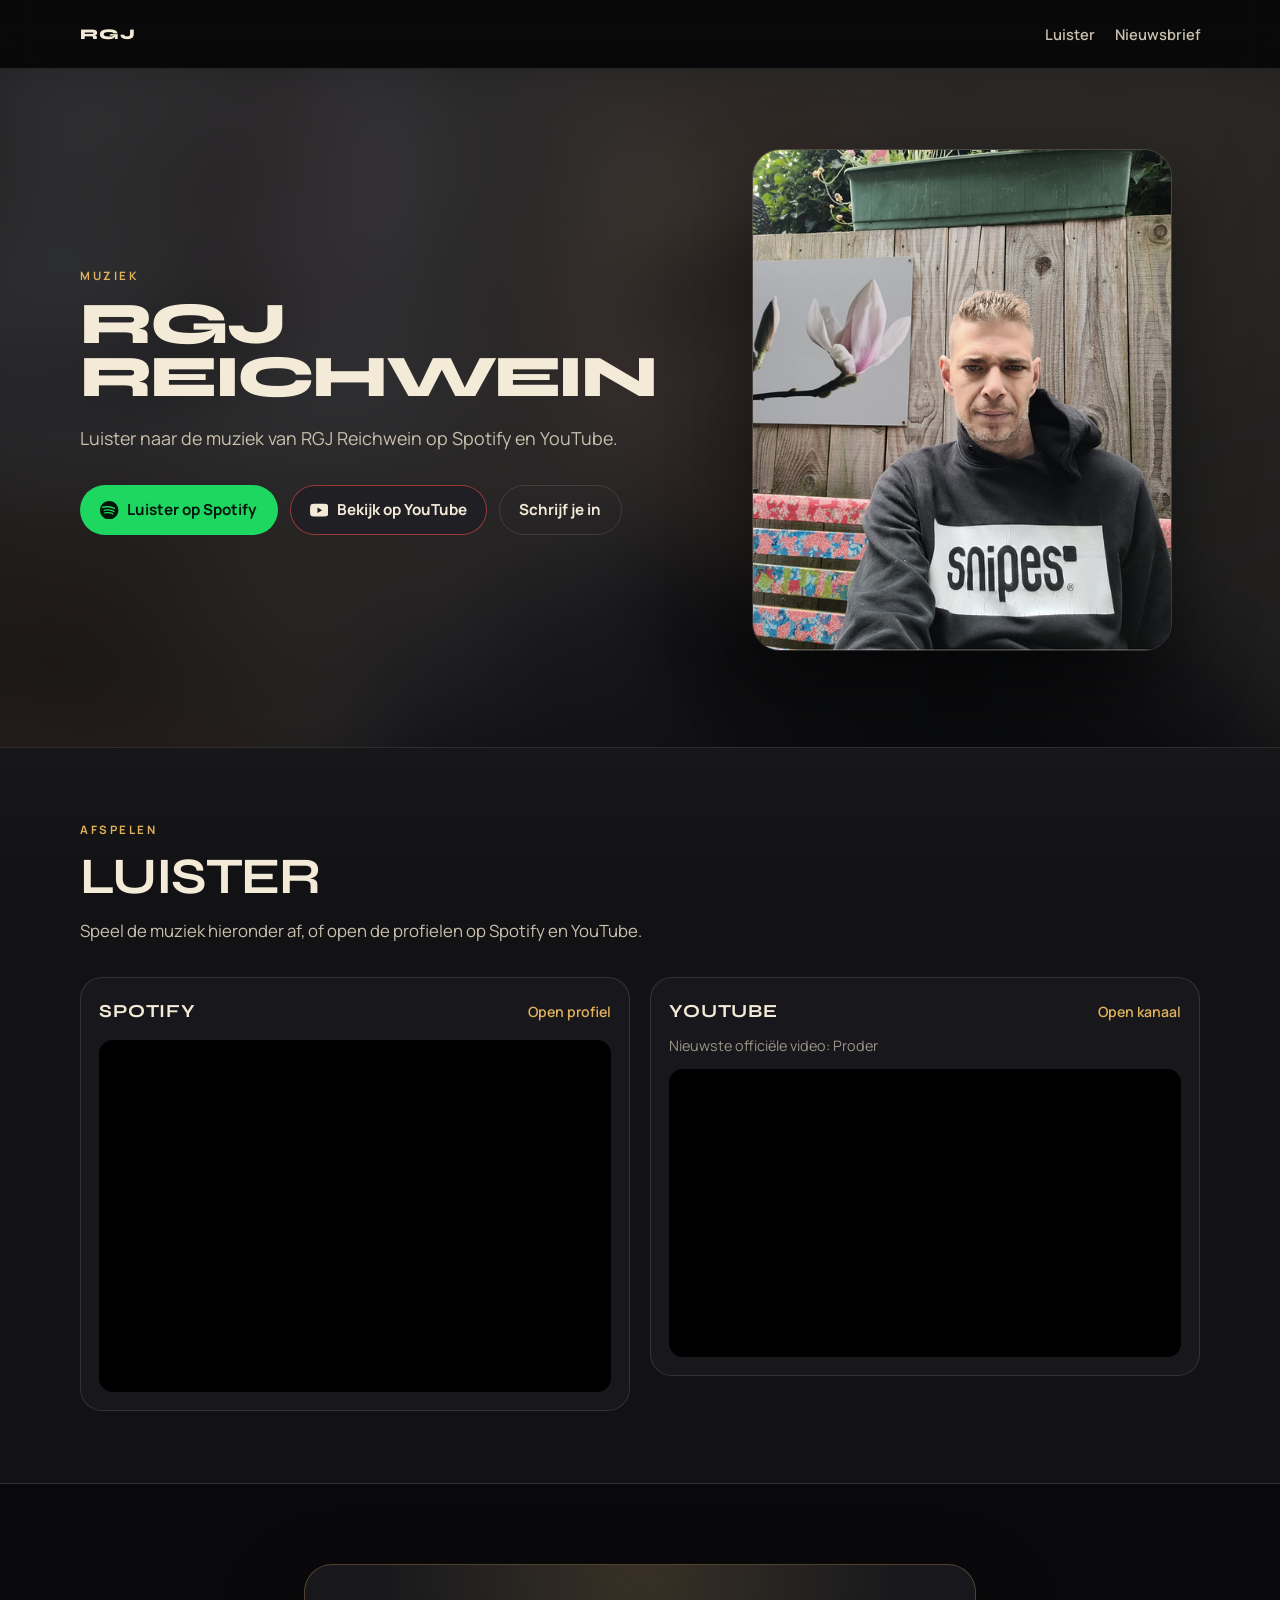
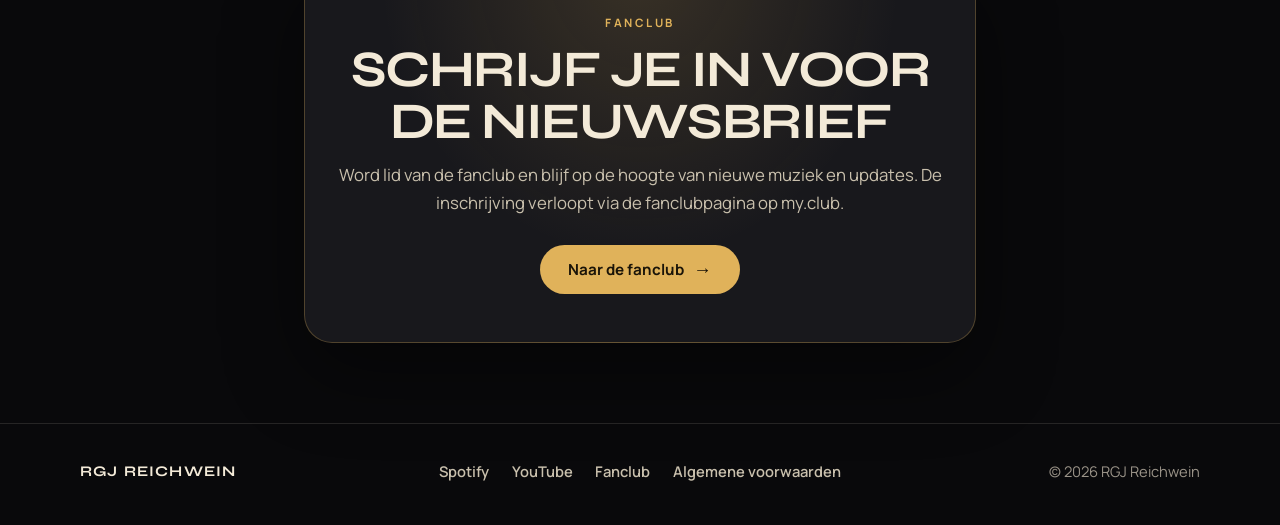
<file: index.html>
<!DOCTYPE html>
<html lang="nl">
<head>
  <meta charset="utf-8">
  <meta name="viewport" content="width=device-width, initial-scale=1">
  <title>RGJ Reichwein</title>
  <meta name="description" content="Luister naar de muziek van RGJ Reichwein op Spotify en YouTube, en schrijf je in voor de nieuwsbrief via de fanclub.">
  <meta name="theme-color" content="#0a0a0c">
  <link rel="icon" type="image/png" sizes="32x32" href="images/favicon-32.png">
  <link rel="icon" type="image/png" sizes="48x48" href="images/favicon.png">
  <link rel="apple-touch-icon" href="images/apple-touch-icon.png">
  <meta property="og:title" content="RGJ Reichwein">
  <meta property="og:description" content="Luister naar de muziek van RGJ Reichwein op Spotify en YouTube, en schrijf je in voor de nieuwsbrief via de fanclub.">
  <meta property="og:image" content="images/artist.jpg">
  <meta property="og:type" content="website">
  <link rel="stylesheet" href="styles.css">
</head>
<body>
  <a class="skip-link" href="#inhoud">Ga naar inhoud</a>

  <header class="site-header">
    <div class="wrap header-inner">
      <a class="logo" href="#top">RGJ</a>
      <nav class="nav" aria-label="Hoofdnavigatie">
        <a href="#luister">Luister</a>
        <a href="#nieuwsbrief">Nieuwsbrief</a>
      </nav>
    </div>
  </header>

  <main id="top">
    <section class="hero" aria-labelledby="artiest-naam">
      <div class="hero-bg" aria-hidden="true"></div>
      <div class="wrap hero-grid">
        <div class="hero-copy">
          <p class="kicker">Muziek</p>
          <h1 id="artiest-naam">RGJ<br>Reichwein</h1>
          <p class="lede">Luister naar de muziek van RGJ Reichwein op Spotify en YouTube.</p>
          <div class="hero-actions">
            <a class="btn btn-spotify" href="https://open.spotify.com/artist/2ghpQO7NisO6MWl7ScVhqW" target="_blank" rel="noopener noreferrer">
              <svg class="icon" viewBox="0 0 24 24" aria-hidden="true"><path fill="currentColor" d="M12 0C5.4 0 0 5.4 0 12s5.4 12 12 12 12-5.4 12-12S18.66 0 12 0zm5.52 17.34c-.24.36-.66.48-1.02.24-2.82-1.74-6.36-2.1-10.56-1.14-.42.12-.78-.18-.9-.54-.12-.42.18-.78.54-.9 4.56-1.02 8.52-.6 11.64 1.32.42.18.48.66.3 1.02zm1.44-3.18c-.3.42-.84.6-1.26.3-3.24-1.98-8.16-2.58-11.94-1.38-.48.12-.96-.12-1.08-.6-.12-.48.12-.96.6-1.08 4.32-1.32 9.72-.66 13.38 1.62.36.18.54.78.3 1.14zM18.12 10.5c-3.9-2.28-10.32-2.52-14.04-1.38-.54.18-1.14-.12-1.32-.66-.18-.54.12-1.14.66-1.32 4.26-1.26 11.28-1.02 15.72 1.62.54.3.72.96.42 1.44-.3.48-.96.66-1.44.3z"/></svg>
              Luister op Spotify
            </a>
            <a class="btn btn-youtube" href="https://www.youtube.com/channel/UC7Hu2FZ2Aiutd3VELVDs6Pg" target="_blank" rel="noopener noreferrer">
              <svg class="icon" viewBox="0 0 24 24" aria-hidden="true"><path fill="currentColor" d="M23.5 6.2a3.02 3.02 0 0 0-2.13-2.14C19.54 3.7 12 3.7 12 3.7s-7.54 0-9.37.36A3.02 3.02 0 0 0 .5 6.2 31.6 31.6 0 0 0 0 12a31.6 31.6 0 0 0 .5 5.8 3.02 3.02 0 0 0 2.13 2.14c1.83.36 9.37.36 9.37.36s7.54 0 9.37-.36a3.02 3.02 0 0 0 2.13-2.14A31.6 31.6 0 0 0 24 12a31.6 31.6 0 0 0-.5-5.8zM9.75 15.57V8.43L15.84 12l-6.09 3.57z"/></svg>
              Bekijk op YouTube
            </a>
            <a class="btn btn-ghost" href="#nieuwsbrief">Schrijf je in</a>
          </div>
        </div>
        <figure class="hero-photo">
          <img src="images/artist.jpg" width="535" height="640" alt="Portret van RGJ Reichwein">
        </figure>
      </div>
    </section>

    <section id="luister" class="section listen">
      <div class="wrap" id="inhoud">
        <header class="section-head">
          <p class="kicker">Afspelen</p>
          <h2>Luister</h2>
          <p class="section-intro">Speel de muziek hieronder af, of open de profielen op Spotify en YouTube.</p>
        </header>

        <div class="players">
          <article class="player-card">
            <div class="player-head">
              <h3>Spotify</h3>
              <a class="text-link" href="https://open.spotify.com/artist/2ghpQO7NisO6MWl7ScVhqW" target="_blank" rel="noopener noreferrer">Open profiel</a>
            </div>
            <div class="embed">
              <iframe
                title="Spotify: RGJ Reichwein"
                src="https://open.spotify.com/embed/artist/2ghpQO7NisO6MWl7ScVhqW?utm_source=generator&amp;theme=0"
                width="100%"
                height="352"
                allow="autoplay; clipboard-write; encrypted-media; fullscreen; picture-in-picture"
                loading="lazy"
                allowfullscreen></iframe>
            </div>
          </article>

          <article class="player-card">
            <div class="player-head">
              <h3>YouTube</h3>
              <a class="text-link" href="https://www.youtube.com/channel/UC7Hu2FZ2Aiutd3VELVDs6Pg" target="_blank" rel="noopener noreferrer">Open kanaal</a>
            </div>
            <p class="embed-caption">Nieuwste officiële video: Proder</p>
            <div class="embed embed-yt">
              <iframe
                title="Proder — RGJ Reichwein"
                src="https://www.youtube.com/embed/44KjSWqQ24o"
                width="100%"
                height="352"
                allow="accelerometer; autoplay; clipboard-write; encrypted-media; gyroscope; picture-in-picture; web-share"
                loading="lazy"
                allowfullscreen></iframe>
            </div>
          </article>
        </div>
      </div>
    </section>

    <section id="nieuwsbrief" class="section newsletter">
      <div class="wrap">
        <div class="newsletter-card">
          <p class="kicker">Fanclub</p>
          <h2>Schrijf je in voor de nieuwsbrief</h2>
          <p>Word lid van de fanclub en blijf op de hoogte van nieuwe muziek en updates. De inschrijving verloopt via de fanclubpagina op my.club.</p>
          <a class="btn btn-gold" href="https://my.club/Raysletje" target="_blank" rel="noopener noreferrer">
            Naar de fanclub
            <span class="btn-arrow" aria-hidden="true">→</span>
          </a>
        </div>
      </div>
    </section>
  </main>

  <footer class="site-footer">
    <div class="wrap footer-inner">
      <p class="footer-name">RGJ Reichwein</p>
      <div class="footer-links">
        <a href="https://open.spotify.com/artist/2ghpQO7NisO6MWl7ScVhqW" target="_blank" rel="noopener noreferrer">Spotify</a>
        <a href="https://www.youtube.com/channel/UC7Hu2FZ2Aiutd3VELVDs6Pg" target="_blank" rel="noopener noreferrer">YouTube</a>
        <a href="https://my.club/Raysletje" target="_blank" rel="noopener noreferrer">Fanclub</a>
        <a href="voorwaarden.html">Algemene voorwaarden</a>
      </div>
      <p class="footer-copy">© 2026 RGJ Reichwein</p>
    </div>
  </footer>
</body>
</html>
</file>
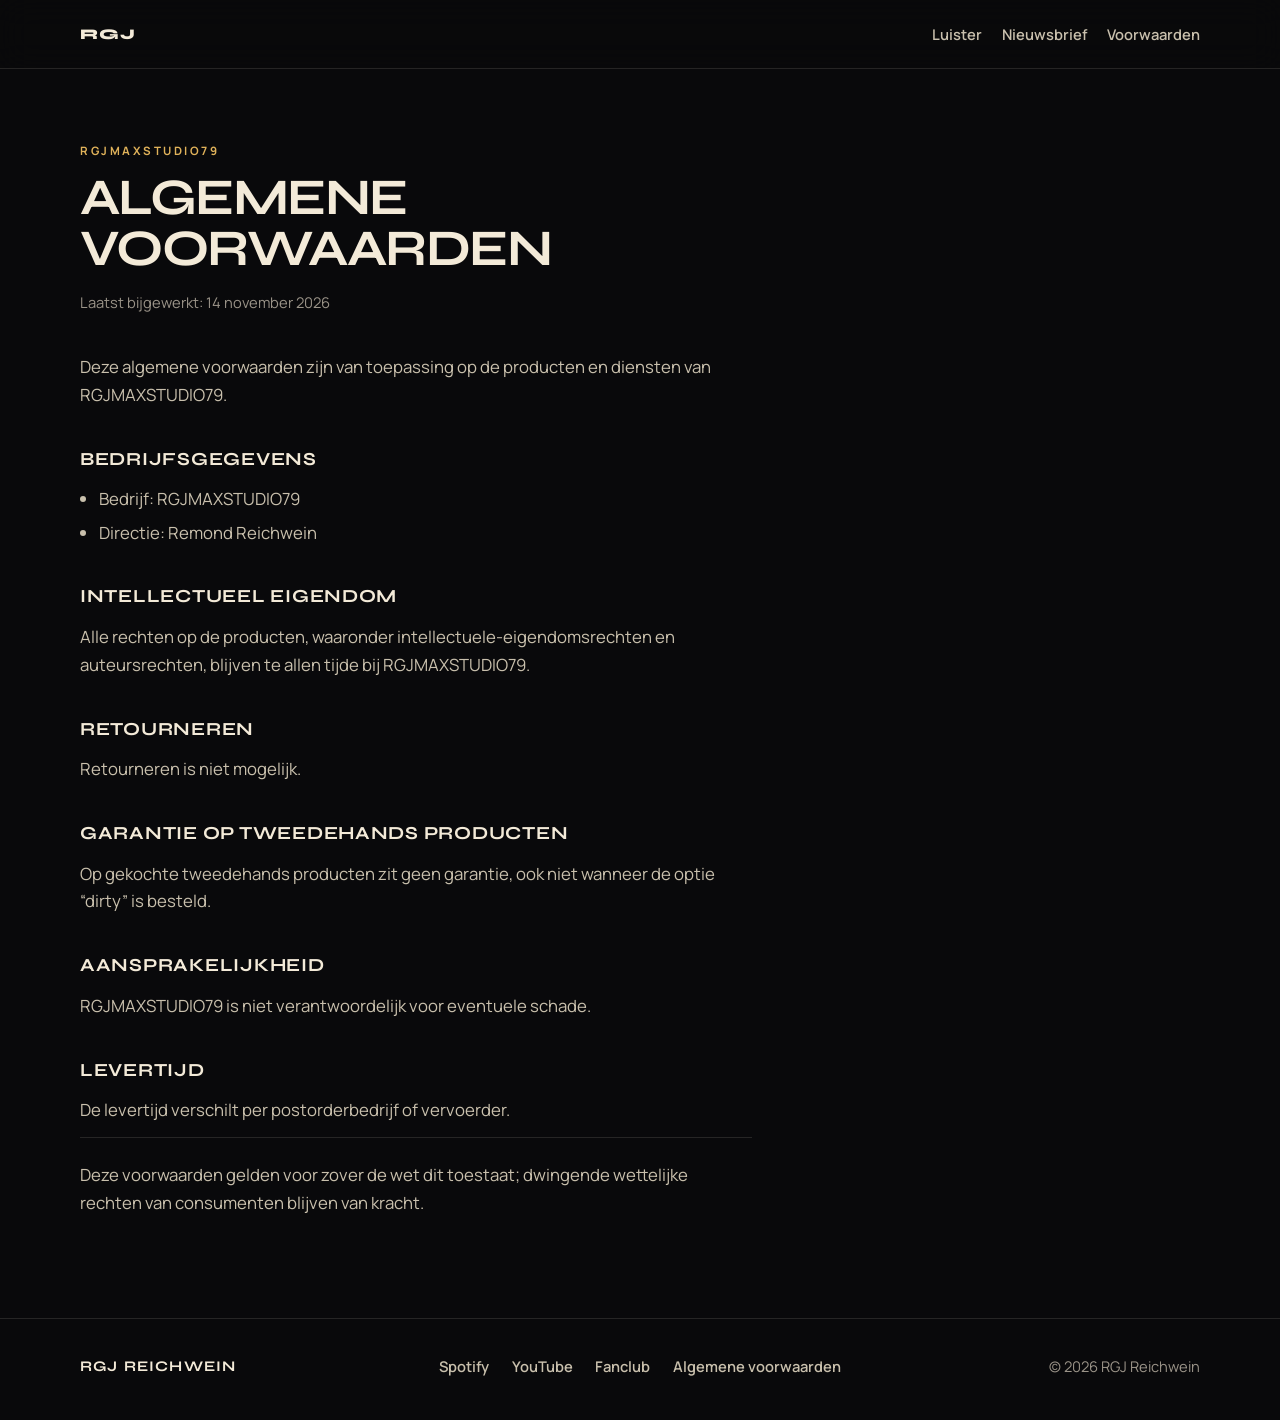
<file: voorwaarden.html>
<!DOCTYPE html>
<html lang="nl">
<head>
  <meta charset="utf-8">
  <meta name="viewport" content="width=device-width, initial-scale=1">
  <title>Algemene voorwaarden — RGJ Reichwein</title>
  <meta name="description" content="Algemene voorwaarden van RGJMAXSTUDIO79, directie Remond Reichwein.">
  <meta name="theme-color" content="#0a0a0c">
  <link rel="icon" type="image/png" sizes="32x32" href="images/favicon-32.png">
  <link rel="icon" type="image/png" sizes="48x48" href="images/favicon.png">
  <link rel="apple-touch-icon" href="images/apple-touch-icon.png">
  <meta property="og:title" content="Algemene voorwaarden — RGJ Reichwein">
  <meta property="og:description" content="Algemene voorwaarden van RGJMAXSTUDIO79, directie Remond Reichwein.">
  <meta property="og:image" content="images/artist.jpg">
  <meta property="og:type" content="website">
  <link rel="stylesheet" href="styles.css">
</head>
<body>
  <a class="skip-link" href="#inhoud">Ga naar inhoud</a>

  <header class="site-header">
    <div class="wrap header-inner">
      <a class="logo" href="index.html">RGJ</a>
      <nav class="nav" aria-label="Hoofdnavigatie">
        <a href="index.html#luister">Luister</a>
        <a href="index.html#nieuwsbrief">Nieuwsbrief</a>
        <a href="voorwaarden.html" aria-current="page">Voorwaarden</a>
      </nav>
    </div>
  </header>

  <main id="top">
    <section class="legal" aria-labelledby="voorwaarden-titel">
      <div class="wrap">
        <header class="legal-header">
          <p class="kicker">RGJMAXSTUDIO79</p>
          <h1 id="voorwaarden-titel">Algemene voorwaarden</h1>
          <p class="legal-meta">Laatst bijgewerkt: 14 november 2026</p>
        </header>

        <article class="legal-article" id="inhoud">
          <p>Deze algemene voorwaarden zijn van toepassing op de producten en diensten van RGJMAXSTUDIO79.</p>

          <h2>Bedrijfsgegevens</h2>
          <ul>
            <li>Bedrijf: RGJMAXSTUDIO79</li>
            <li>Directie: Remond Reichwein</li>
          </ul>

          <h2>Intellectueel eigendom</h2>
          <p>Alle rechten op de producten, waaronder intellectuele-eigendomsrechten en auteursrechten, blijven te allen tijde bij RGJMAXSTUDIO79.</p>

          <h2>Retourneren</h2>
          <p>Retourneren is niet mogelijk.</p>

          <h2>Garantie op tweedehands producten</h2>
          <p>Op gekochte tweedehands producten zit geen garantie, ook niet wanneer de optie “dirty” is besteld.</p>

          <h2>Aansprakelijkheid</h2>
          <p>RGJMAXSTUDIO79 is niet verantwoordelijk voor eventuele schade.</p>

          <h2>Levertijd</h2>
          <p>De levertijd verschilt per postorderbedrijf of vervoerder.</p>

          <p class="legal-note">Deze voorwaarden gelden voor zover de wet dit toestaat; dwingende wettelijke rechten van consumenten blijven van kracht.</p>
        </article>
      </div>
    </section>
  </main>

  <footer class="site-footer">
    <div class="wrap footer-inner">
      <p class="footer-name">RGJ Reichwein</p>
      <div class="footer-links">
        <a href="https://open.spotify.com/artist/2ghpQO7NisO6MWl7ScVhqW" target="_blank" rel="noopener noreferrer">Spotify</a>
        <a href="https://www.youtube.com/channel/UC7Hu2FZ2Aiutd3VELVDs6Pg" target="_blank" rel="noopener noreferrer">YouTube</a>
        <a href="https://my.club/Raysletje" target="_blank" rel="noopener noreferrer">Fanclub</a>
        <a href="voorwaarden.html">Algemene voorwaarden</a>
      </div>
      <p class="footer-copy">© 2026 RGJ Reichwein</p>
    </div>
  </footer>
</body>
</html>
</file>
<file: styles.css>
@font-face {
  font-family: "Manrope";
  font-style: normal;
  font-weight: 400 700;
  font-display: swap;
  src: url("fonts/manrope-latin-ext.woff2") format("woff2");
  unicode-range: U+0100-02BA, U+02BD-02C5, U+02C7-02CC, U+02CE-02D7, U+02DD-02FF, U+0304, U+0308, U+0329, U+1D00-1DBF, U+1E00-1E9F, U+1EF2-1EFF, U+2020, U+20A0-20AB, U+20AD-20C4, U+2113, U+2C60-2C7F, U+A720-A7FF;
}

@font-face {
  font-family: "Manrope";
  font-style: normal;
  font-weight: 400 700;
  font-display: swap;
  src: url("fonts/manrope-latin.woff2") format("woff2");
  unicode-range: U+0000-00FF, U+0131, U+0152-0153, U+02BB-02BC, U+02C6, U+02DA, U+02DC, U+0304, U+0308, U+0329, U+2000-206F, U+20AC, U+2122, U+2191, U+2193, U+2212, U+2215, U+FEFF, U+FFFD;
}

@font-face {
  font-family: "Syne";
  font-style: normal;
  font-weight: 700 800;
  font-display: swap;
  src: url("fonts/syne-latin-ext.woff2") format("woff2");
  unicode-range: U+0100-02BA, U+02BD-02C5, U+02C7-02CC, U+02CE-02D7, U+02DD-02FF, U+0304, U+0308, U+0329, U+1D00-1DBF, U+1E00-1E9F, U+1EF2-1EFF, U+2020, U+20A0-20AB, U+20AD-20C4, U+2113, U+2C60-2C7F, U+A720-A7FF;
}

@font-face {
  font-family: "Syne";
  font-style: normal;
  font-weight: 700 800;
  font-display: swap;
  src: url("fonts/syne-latin.woff2") format("woff2");
  unicode-range: U+0000-00FF, U+0131, U+0152-0153, U+02BB-02BC, U+02C6, U+02DA, U+02DC, U+0304, U+0308, U+0329, U+2000-206F, U+20AC, U+2122, U+2191, U+2193, U+2212, U+2215, U+FEFF, U+FFFD;
}

:root {
  --bg: #09090b;
  --bg-soft: #121214;
  --surface: #18181c;
  --line: rgba(243, 234, 216, 0.12);
  --cream: #f3ead8;
  --cream-dim: #c9c0ad;
  --muted: #9a9388;
  --gold: #e0b25a;
  --gold-deep: #c8943a;
  --spotify: #1ed760;
  --spotify-ink: #04150a;
  --youtube: #ff4d4d;
  --shadow: 0 30px 80px rgba(0, 0, 0, 0.45);
  --radius: 22px;
  --font-sans: "Manrope", "Segoe UI", sans-serif;
  --font-display: "Syne", "Trebuchet MS", sans-serif;
}

*,
*::before,
*::after {
  box-sizing: border-box;
}

html {
  scroll-behavior: smooth;
}

body {
  margin: 0;
  font-family: var(--font-sans);
  font-size: 1.05rem;
  line-height: 1.65;
  color: var(--cream);
  background: var(--bg);
  -webkit-font-smoothing: antialiased;
}

img {
  max-width: 100%;
  height: auto;
  display: block;
}

a {
  color: inherit;
}

.skip-link {
  position: absolute;
  left: 1rem;
  top: -4rem;
  z-index: 100;
  background: var(--gold);
  color: #1a1408;
  padding: 0.6rem 1rem;
  border-radius: 999px;
  font-weight: 700;
  text-decoration: none;
}

.skip-link:focus {
  top: 1rem;
}

.wrap {
  width: min(1120px, calc(100% - 2rem));
  margin-inline: auto;
}

.site-header {
  position: sticky;
  top: 0;
  z-index: 40;
  background: rgba(9, 9, 11, 0.78);
  backdrop-filter: blur(16px);
  border-bottom: 1px solid var(--line);
}

.header-inner {
  display: flex;
  align-items: center;
  justify-content: space-between;
  min-height: 4.25rem;
  gap: 1rem;
}

.logo {
  font-family: var(--font-display);
  font-weight: 800;
  letter-spacing: 0.08em;
  text-transform: uppercase;
  font-size: 0.92rem;
  text-decoration: none;
  color: var(--cream);
}

.nav {
  display: flex;
  gap: 1.25rem;
}

.nav a {
  text-decoration: none;
  color: var(--cream-dim);
  font-size: 0.92rem;
  font-weight: 600;
}

.nav a:hover,
.nav a:focus-visible {
  color: var(--gold);
}

.hero {
  position: relative;
  isolation: isolate;
  padding: 3.5rem 0 4.5rem;
  overflow: hidden;
}

.hero-bg {
  position: absolute;
  inset: 0;
  z-index: -1;
  background:
    radial-gradient(ellipse 70% 60% at 80% 20%, rgba(224, 178, 90, 0.16), transparent 55%),
    radial-gradient(ellipse 50% 50% at 10% 80%, rgba(80, 40, 20, 0.35), transparent 60%),
    url("images/artist.jpg") right center / cover no-repeat;
  filter: blur(40px) saturate(0.85);
  opacity: 0.22;
  transform: scale(1.15);
}

.hero-grid {
  display: grid;
  gap: 2.5rem;
  align-items: center;
}

.kicker {
  margin: 0 0 0.75rem;
  color: var(--gold);
  letter-spacing: 0.22em;
  text-transform: uppercase;
  font-size: 0.72rem;
  font-weight: 700;
}

.hero-copy {
  min-width: 0;
  container-type: inline-size;
}

.hero-copy h1 {
  margin: 0;
  font-family: var(--font-display);
  font-weight: 800;
  font-size: min(3.7rem, calc(100cqw / 9.6));
  line-height: 0.9;
  letter-spacing: -0.045em;
  text-transform: uppercase;
}

.lede {
  margin: 1.25rem 0 0;
  max-width: 34rem;
  color: var(--cream-dim);
  font-size: 1.12rem;
}

.hero-actions {
  display: flex;
  flex-wrap: wrap;
  gap: 0.75rem;
  margin-top: 2rem;
}

.btn {
  display: inline-flex;
  align-items: center;
  justify-content: center;
  gap: 0.55rem;
  min-height: 3rem;
  padding: 0.7rem 1.2rem;
  border-radius: 999px;
  text-decoration: none;
  font-weight: 700;
  font-size: 0.95rem;
  border: 1px solid transparent;
  transition: transform 0.15s ease, background 0.15s ease, border-color 0.15s ease;
}

.btn:hover {
  transform: translateY(-1px);
}

.btn:focus-visible {
  outline: 2px solid var(--gold);
  outline-offset: 3px;
}

.icon {
  width: 1.15rem;
  height: 1.15rem;
  flex: 0 0 auto;
}

.btn-spotify {
  background: var(--spotify);
  color: var(--spotify-ink);
}

.btn-spotify:hover {
  background: #3be574;
}

.btn-youtube {
  background: #1f1f24;
  color: var(--cream);
  border-color: rgba(255, 77, 77, 0.55);
}

.btn-youtube:hover {
  border-color: var(--youtube);
  background: #27272c;
}

.btn-ghost {
  background: transparent;
  color: var(--cream);
  border-color: var(--line);
}

.btn-ghost:hover {
  border-color: var(--gold);
  color: var(--gold);
}

.btn-gold {
  background: var(--gold);
  color: #1a1408;
}

.btn-gold:hover {
  background: #ecc37a;
}

.btn-arrow {
  font-size: 1.15rem;
  line-height: 1;
}

.hero-photo {
  margin: 0;
  justify-self: center;
  width: min(100%, 420px);
}

.hero-photo img {
  width: 100%;
  border-radius: 28px;
  box-shadow: var(--shadow);
  border: 1px solid rgba(243, 234, 216, 0.16);
  object-fit: cover;
  aspect-ratio: 535 / 640;
}

.section {
  padding: 4.5rem 0;
}

.section-head {
  margin-bottom: 2rem;
  max-width: 38rem;
}

.section-head h2,
.newsletter-card h2 {
  margin: 0;
  font-family: var(--font-display);
  font-size: clamp(2rem, 5vw, 3.2rem);
  line-height: 1;
  letter-spacing: -0.03em;
  text-transform: uppercase;
}

.section-intro,
.newsletter-card p:not(.kicker) {
  margin: 0.9rem 0 0;
  color: var(--cream-dim);
}

.listen {
  background:
    linear-gradient(180deg, rgba(255,255,255,0.02), transparent 20%),
    var(--bg-soft);
  border-block: 1px solid var(--line);
}

.players {
  display: grid;
  gap: 1.25rem;
}

.player-card {
  background: var(--surface);
  border: 1px solid var(--line);
  border-radius: var(--radius);
  padding: 1.15rem;
}

.player-head {
  display: flex;
  align-items: baseline;
  justify-content: space-between;
  gap: 1rem;
  margin-bottom: 0.85rem;
}

.player-head h3 {
  margin: 0;
  font-family: var(--font-display);
  font-size: 1.15rem;
  letter-spacing: 0.04em;
  text-transform: uppercase;
}

.text-link {
  color: var(--gold);
  font-size: 0.88rem;
  font-weight: 600;
  text-decoration: none;
}

.text-link:hover,
.text-link:focus-visible {
  text-decoration: underline;
}

.embed-caption {
  margin: -0.35rem 0 0.7rem;
  color: var(--muted);
  font-size: 0.9rem;
}

.embed {
  overflow: hidden;
  border-radius: 14px;
  background: #000;
}

.embed iframe {
  display: block;
  width: 100%;
  border: 0;
}

.embed-yt {
  aspect-ratio: 16 / 9;
}

.embed-yt iframe {
  height: 100%;
  min-height: 220px;
}

.newsletter {
  padding-block: 5rem;
}

.newsletter-card {
  text-align: center;
  max-width: 42rem;
  margin: 0 auto;
  padding: 3rem 1.5rem;
  background:
    radial-gradient(ellipse at top, rgba(224, 178, 90, 0.16), transparent 55%),
    var(--surface);
  border: 1px solid rgba(224, 178, 90, 0.28);
  border-radius: 28px;
  box-shadow: var(--shadow);
}

.newsletter-card .btn {
  margin-top: 1.75rem;
  min-width: 12.5rem;
}

.site-footer {
  border-top: 1px solid var(--line);
  padding: 2.2rem 0 2.6rem;
  color: var(--muted);
  font-size: 0.92rem;
}

.footer-inner {
  display: grid;
  gap: 0.85rem;
  justify-items: center;
  text-align: center;
}

.footer-name {
  margin: 0;
  font-family: var(--font-display);
  color: var(--cream);
  letter-spacing: 0.08em;
  text-transform: uppercase;
}

.footer-links {
  display: flex;
  flex-wrap: wrap;
  justify-content: center;
  gap: 1rem 1.4rem;
}

.footer-links a {
  color: var(--cream-dim);
  text-decoration: none;
  font-weight: 600;
}

.footer-links a:hover,
.footer-links a:focus-visible {
  color: var(--gold);
}

.footer-copy {
  margin: 0;
}


.legal {
  padding: 4.5rem 0 5.5rem;
}

.legal-header {
  margin-bottom: 2.4rem;
  max-width: 42rem;
}

.legal-header h1 {
  margin: 0;
  font-family: var(--font-display);
  font-size: clamp(2rem, 5vw, 3.2rem);
  line-height: 1;
  letter-spacing: -0.03em;
  text-transform: uppercase;
}

.legal-meta {
  margin: 1rem 0 0;
  color: var(--muted);
  font-size: 0.92rem;
}

.legal-article {
  max-width: 42rem;
}

.legal-article h2 {
  margin: 2.2rem 0 0.7rem;
  font-family: var(--font-display);
  font-size: 1.15rem;
  letter-spacing: 0.04em;
  text-transform: uppercase;
  color: var(--cream);
}

.legal-article p,
.legal-article li {
  color: var(--cream-dim);
}

.legal-article p {
  margin: 0 0 0.85rem;
}

.legal-article ul {
  margin: 0 0 0.85rem;
  padding-left: 1.2rem;
}

.legal-article li + li {
  margin-top: 0.35rem;
}

.legal-note {
  margin-top: 2.4rem;
  padding-top: 1.4rem;
  border-top: 1px solid var(--line);
}

@media (min-width: 840px) {
  .hero {
    padding: 5rem 0 6rem;
  }

  .hero-grid {
    grid-template-columns: 1.1fr 0.9fr;
    gap: 4rem;
  }

  .players {
    grid-template-columns: 1fr 1fr;
    align-items: start;
  }

  .footer-inner {
    grid-template-columns: 1fr auto 1fr;
    align-items: center;
    justify-items: start;
    text-align: left;
  }

  .footer-links {
    justify-self: center;
  }

  .footer-copy {
    justify-self: end;
  }
}

@media (max-width: 480px) {
  .logo {
    font-size: 0.82rem;
    letter-spacing: 0.12em;
  }

  .nav {
    gap: 0.85rem;
  }

  .nav a {
    font-size: 0.85rem;
  }

  .hero-actions {
    flex-direction: column;
  }

  .hero-actions .btn {
    width: 100%;
  }

  .newsletter-card {
    padding: 2.2rem 1.1rem;
  }
}
</file>
